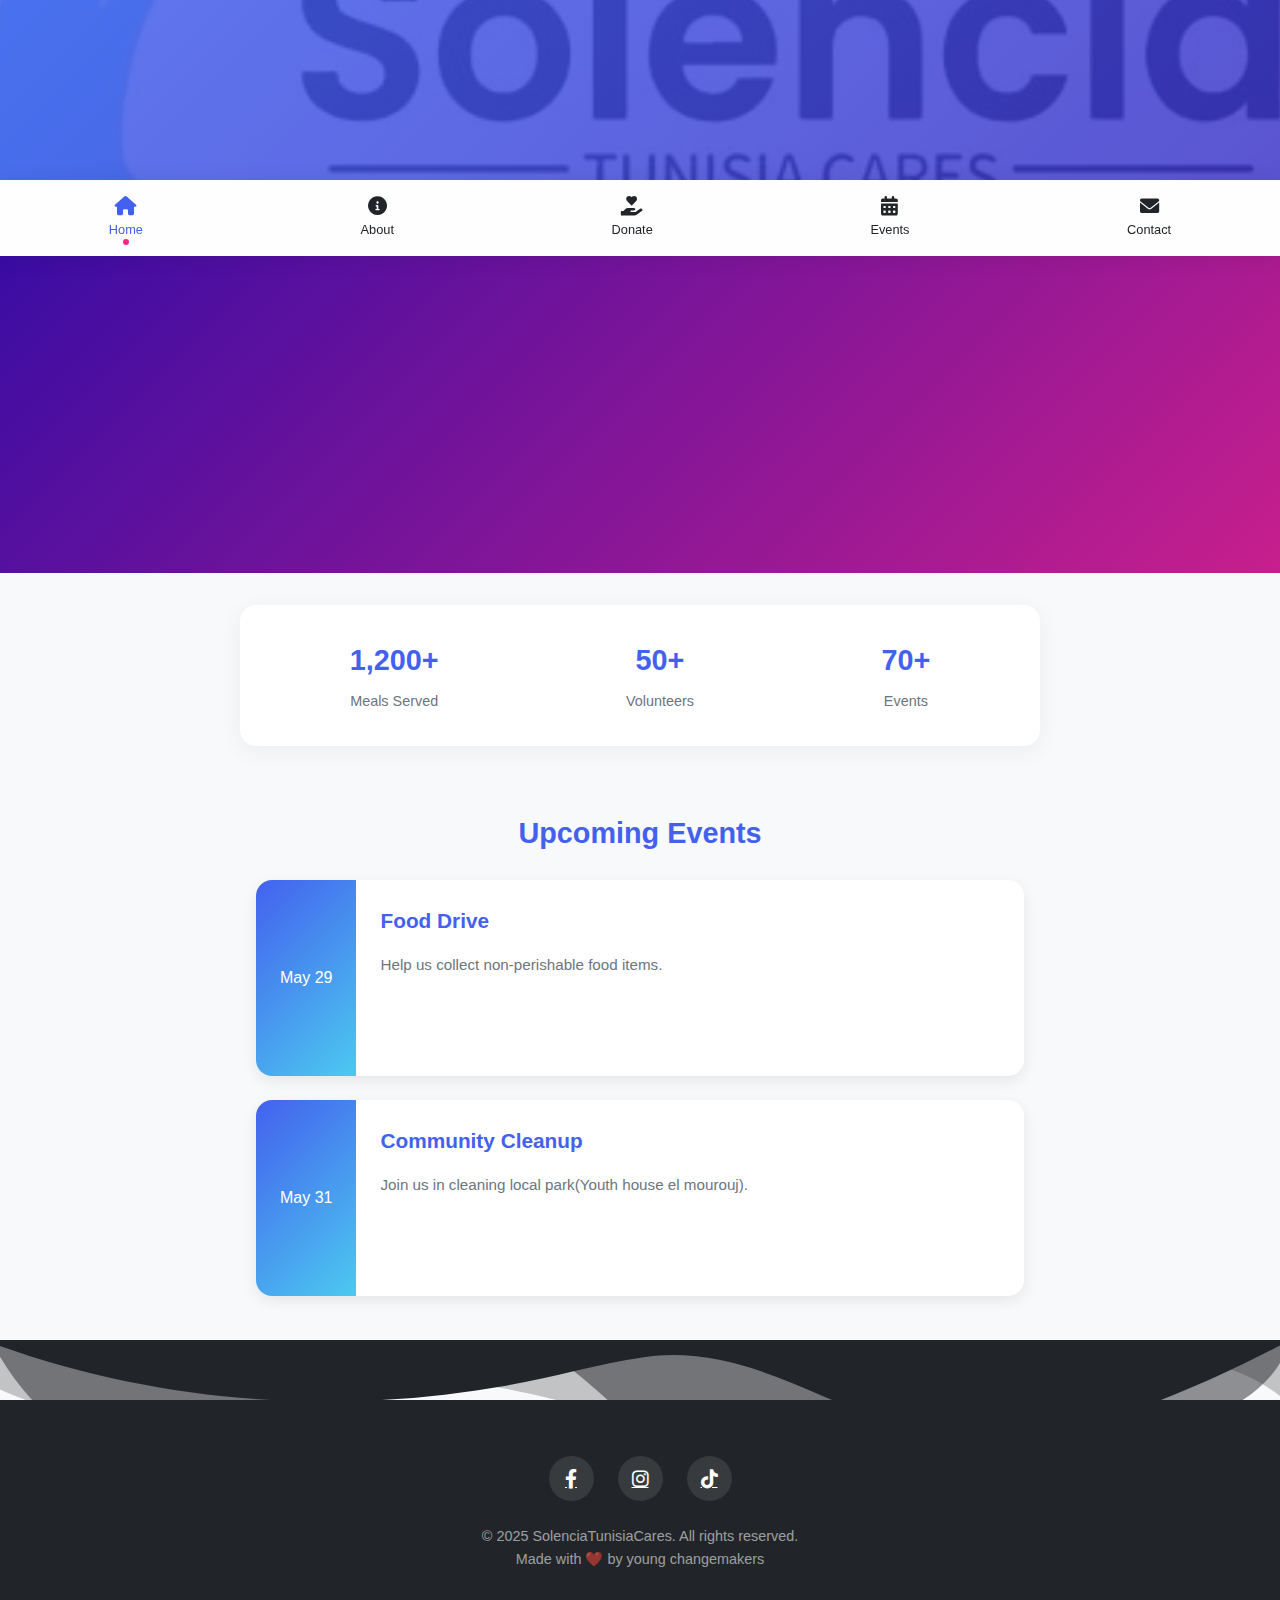
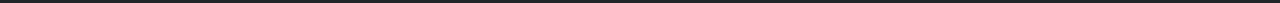
<file: index.html>
<!-- index.html -->
<!DOCTYPE html>
<html lang="en">
<head>
    <meta charset="UTF-8">
    <meta name="viewport" content="width=device-width, initial-scale=1.0">
    <title>Solencia | Home</title>
    <link rel="stylesheet" href="style.css">
    <link rel="stylesheet" href="https://cdnjs.cloudflare.com/ajax/libs/font-awesome/6.0.0/css/all.min.css">
</head>
<body>
    <header>
        <div class="logo">SolenciaTunisiaCares</div>
        <div class="tagline">Selling love out of your charity</div>
    </header>

    <nav>
        <a href="index.html" class="nav-item active">
            <i class="fas fa-home"></i>
            <span>Home</span>
        </a>
        <a href="about.html" class="nav-item">
            <i class="fas fa-info-circle"></i>
            <span>About</span>
        </a>
        <a href="donate.html" class="nav-item">
            <i class="fas fa-hand-holding-heart"></i>
            <span>Donate</span>
        </a>
        <a href="events.html" class="nav-item">
            <i class="fas fa-calendar-alt"></i>
            <span>Events</span>
        </a>
        <a href="contact.html" class="nav-item">
            <i class="fas fa-envelope"></i>
            <span>Contact</span>
        </a>
    </nav>

    <section class="hero">
        <h1>Together We Can Make a Difference</h1>
        <p>Join our youth-led movement to fight hunger and poverty.</p>
        <a href="donate.html" class="btn btn-primary">Donate Now</a>
    </section>

    <section class="impact-stats">
        <div class="stat">
            <span class="number">1,200+</span>
            <span class="label">Meals Served</span>
        </div>
        <div class="stat">
            <span class="number">50+</span>
            <span class="label">Volunteers</span>
        </div>
        <div class="stat">
            <span class="number">70+</span>
            <span class="label">Events</span>
        </div>
    </section>

    <section class="events-preview">
        <h2>Upcoming Events</h2>
        <div class="event-card">
            <div class="event-date">May 29</div>
            <div class="event-details">
                <h3>Food Drive</h3>
                <p>Help us collect non-perishable food items.</p>
                <a href="events.html" class="btn btn-secondary">Learn More</a>
            </div>
        </div>
        <div class="event-card">
            <div class="event-date">May 31</div>
            <div class="event-details">
                <h3>Community Cleanup</h3>
                <p>Join us in cleaning local park(Youth house el mourouj).</p>
                <a href="events.html" class="btn btn-secondary">Learn More</a>
            </div>
        </div>
    </section>

    <footer>
        <!-- Updated Footer Section -->
    <div class="social-links">
        <a href="#" class="social-link" aria-label="Facebook">
            <i class="fab fa-facebook-f"></i>
        </a>
        <a href="https://www.instagram.com/solencia_tunisia_cares/" class="social-link" aria-label="Instagram">
            <i class="fab fa-instagram"></i>
        </a>
        <a href="#" class="social-link" aria-label="TikTok">
            <i class="fab fa-tiktok"></i>
        </a>
    </div>
    <p class="copyright">© 2025 SolenciaTunisiaCares. All rights reserved.<br>Made with ❤️ by young changemakers</p>

    </footer>

    <script src="script.js"></script>
</body>

</html>
</file>
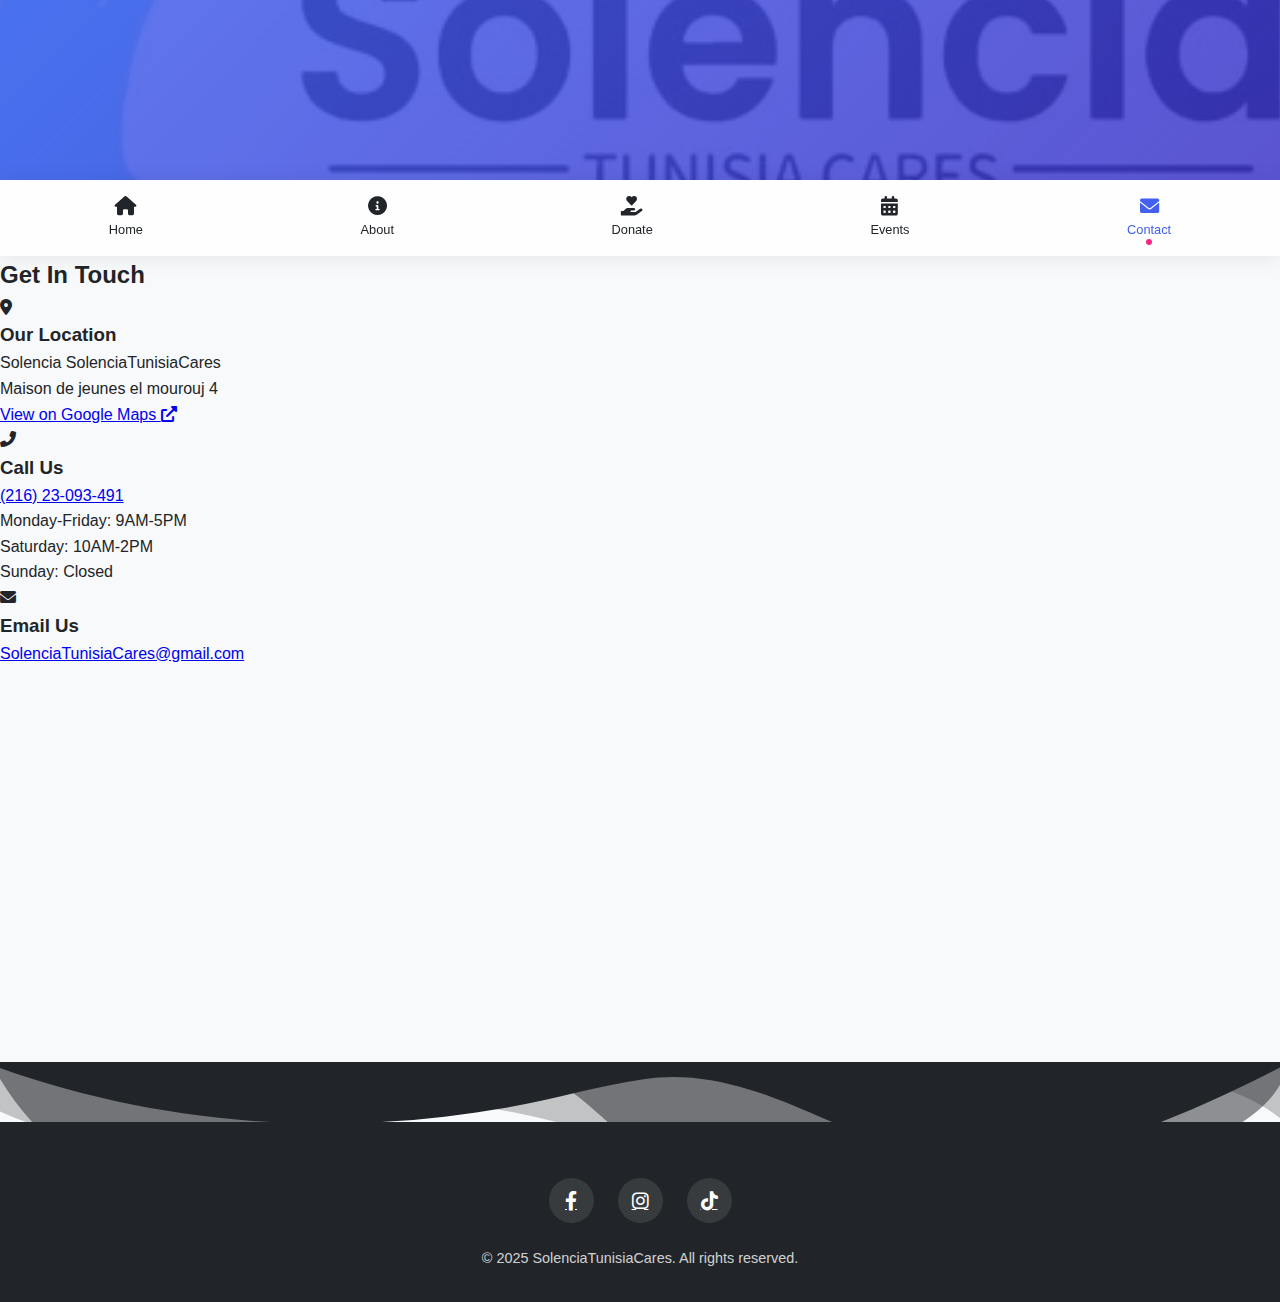
<file: contact.html>
<!-- contact.html -->
<!DOCTYPE html>
<html lang="en">
<head>
    <meta charset="UTF-8">
    <meta name="viewport" content="width=device-width, initial-scale=1.0">
    <title>Contact Us | Solencia</title>
    <link rel="stylesheet" href="style.css">
    <link rel="stylesheet" href="https://cdnjs.cloudflare.com/ajax/libs/font-awesome/6.0.0/css/all.min.css">
</head>
<body>
    <header>
        <div class="logo">SolenciaTunisiaCares</div>
        <div class="tagline">Selling love out of your charity</div>
    </header>

    <nav>
        <a href="index.html" class="nav-item">
            <i class="fas fa-home"></i>
            <span>Home</span>
        </a>
        <a href="about.html" class="nav-item">
            <i class="fas fa-info-circle"></i>
            <span>About</span>
        </a>
        <a href="donate.html" class="nav-item">
            <i class="fas fa-hand-holding-heart"></i>
            <span>Donate</span>
        </a>
        <a href="events.html" class="nav-item">
            <i class="fas fa-calendar-alt"></i>
            <span>Events</span>
        </a>
        <a href="contact.html" class="nav-item active">
            <i class="fas fa-envelope"></i>
            <span>Contact</span>
        </a>
    </nav>

    <!-- Updated Contact Section -->
<section class="contact-section">
    <h2>Get In Touch</h2>
    
    <div class="contact-methods">
        <!-- Location Card -->
        <div class="contact-card">
            <div class="contact-icon">
                <i class="fas fa-map-marker-alt"></i>
            </div>
            <h3>Our Location</h3>
            <div class="contact-info">
                <p>Solencia SolenciaTunisiaCares</p>
                <p>Maison de jeunes el mourouj 4</p>
                <a href="https://www.google.com/maps/place/Maison+de+jeunes+el+mourouj+4/@36.7173018,10.2180102,18z/data=!4m15!1m8!3m7!1s0x12fd3708dd495e21:0x1a0cd33528f796b9!2sEl+Mourouj+4,+El+Mourouj!3b1!8m2!3d36.7177981!4d10.2053488!16s%2Fg%2F1tjzmtn2!3m5!1s0x12fd37a7b7b1f085:0xffed7d1a513ec3bb!8m2!3d36.7166416!4d10.2174184!16s%2Fg%2F11c1szwrfj?entry=ttu&g_ep=EgoyMDI1MDUyMS4wIKXMDSoASAFQAw%3D%3D" 
                   target="_blank" 
                   class="map-link">
                    View on Google Maps <i class="fas fa-external-link-alt"></i>
                </a>
            </div>
        </div>
        
        <!-- Contact Card -->
        <div class="contact-card">
            <div class="contact-icon">
                <i class="fas fa-phone-alt"></i>
            </div>
            <h3>Call Us</h3>
            <div class="contact-info">
                <p><a href="tel:+216 23 093 491">(216) 23-093-491</a></p>
                <p>Monday-Friday: 9AM-5PM</p>
                <p>Saturday: 10AM-2PM</p>
                <p>Sunday: Closed</p>
            </div>
        </div>
        
        <!-- Email Card -->
        <div class="contact-card">
            <div class="contact-icon">
                <i class="fas fa-envelope"></i>
            </div>
            <h3>Email Us</h3>
            <div class="contact-info">
                <p><a href="Solenciatunisiacares@gmail.com">SolenciaTunisiaCares@gmail.com</a></p>
                
                
            </div>
        </div>
    </div>
    
    <!-- Embedded Map -->
    <div class="map-container">
        <iframe
            src="https://www.google.com/maps/embed?pb=!1m18!1m12!1m3!1d1599.1094894045928!2d10.218010178013694!3d36.717301787509996!2m3!1f0!2f0!3f0!3m2!1i1024!2i768!4f13.1!3m3!1m2!1s0x12fd37a7b7b1f085%3A0xffed7d1a513ec3bb!2sMaison%20de%20jeunes%20el%20mourouj%204!5e0!3m2!1sfr!2stn!4v1748258214295!5m2!1sfr!2stn"
            width="100%" 
            height="400" 
            style="border:0;" 
            allowfullscreen="" 
            loading="lazy"
            aria-label="Our location on Google Maps">
        </iframe>
    </div>
</section>

    <footer>
        <div class="social-links">
            <a href="#" class="social-link" aria-label="Facebook">
                <i class="fab fa-facebook-f"></i>
            </a>
            <a href="https://www.instagram.com/solencia_tunisia_cares/" class="social-link" aria-label="Instagram">
                <i class="fab fa-instagram"></i>
            </a>
            <a href="#" class="social-link" aria-label="TikTok">
                <i class="fab fa-tiktok"></i>
            </a>
        </div>
        <p>&copy; 2025 SolenciaTunisiaCares. All rights reserved.</p>
    </footer>

    <script src="script.js"></script>
</body>
</html>
</file>
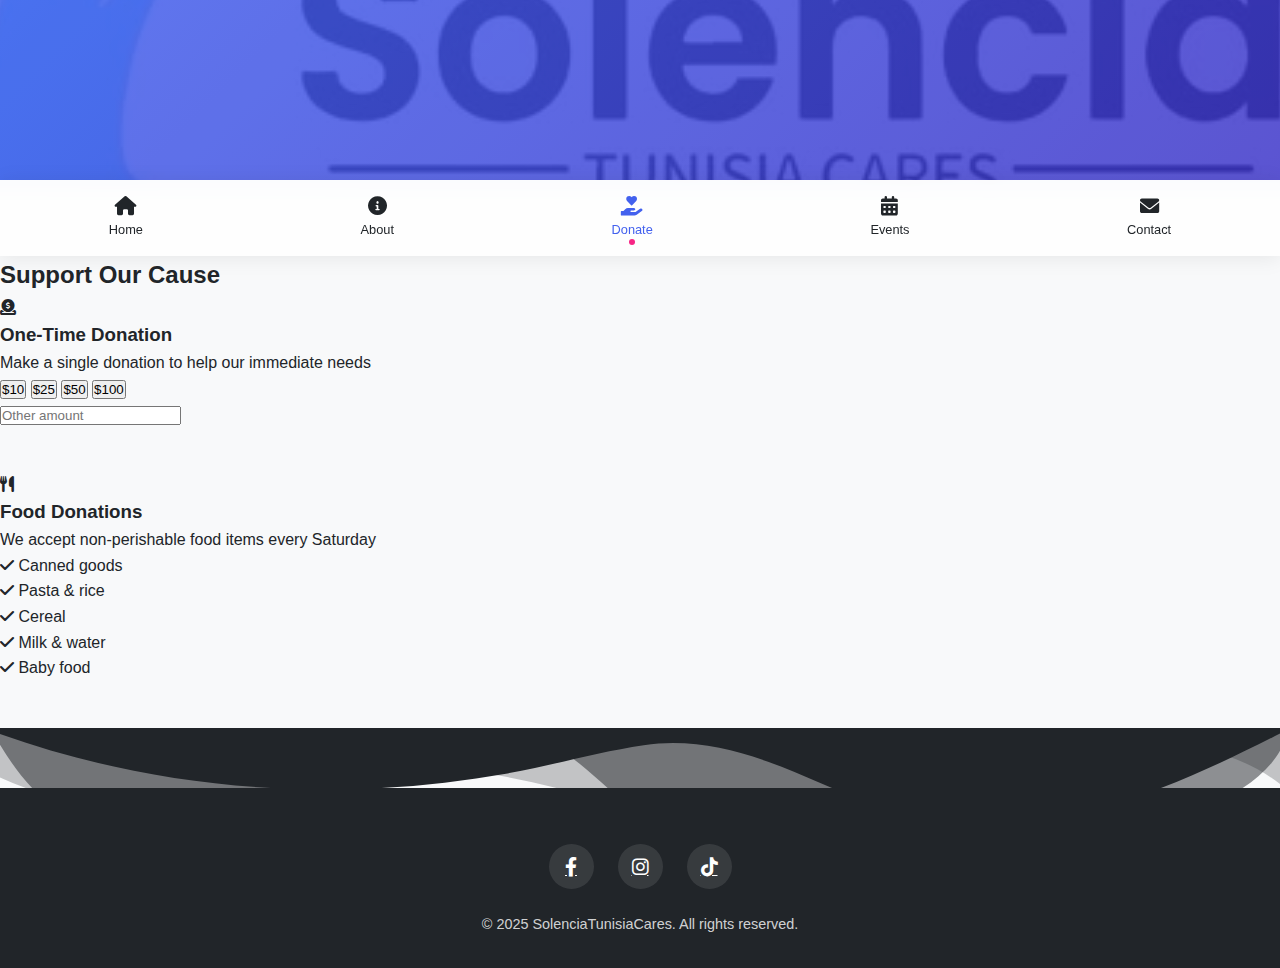
<file: donate.html>
<!-- donate.html -->
<!DOCTYPE html>
<html lang="en">
<head>
    <meta charset="UTF-8">
    <meta name="viewport" content="width=device-width, initial-scale=1.0">
    <title>Donate |Solencia</title>
    <link rel="stylesheet" href="style.css">
    <link rel="stylesheet" href="https://cdnjs.cloudflare.com/ajax/libs/font-awesome/6.0.0/css/all.min.css">
</head>
<body>
    <header>
        <div class="logo">SolenciaTunisiaCares</div>
        <div class="tagline">Selling love out of your charity</div>
    </header>

    <nav>
        <a href="index.html" class="nav-item">
            <i class="fas fa-home"></i>
            <span>Home</span>
        </a>
        <a href="about.html" class="nav-item">
            <i class="fas fa-info-circle"></i>
            <span>About</span>
        </a>
        <a href="donate.html" class="nav-item active">
            <i class="fas fa-hand-holding-heart"></i>
            <span>Donate</span>
        </a>
        <a href="events.html" class="nav-item">
            <i class="fas fa-calendar-alt"></i>
            <span>Events</span>
        </a>
        <a href="contact.html" class="nav-item">
            <i class="fas fa-envelope"></i>
            <span>Contact</span>
        </a>
    </nav>

    <section class="donate-section">
        <h2>Support Our Cause</h2>
        
        <div class="donation-options">
            <!-- Fixed Donation Card 1 -->
            <div class="donation-card">
                <div class="donation-icon">
                    <i class="fas fa-donate"></i>
                </div>
                <h3>One-Time Donation</h3>
                <p>Make a single donation to help our immediate needs</p>
                
                <div class="amount-options">
                    <button class="amount-btn" data-amount="10">$10</button>
                    <button class="amount-btn" data-amount="25">$25</button>
                    <button class="amount-btn" data-amount="50">$50</button>
                    <button class="amount-btn" data-amount="100">$100</button>
                </div>
                
                <div class="custom-amount">
                    <input type="number" placeholder="Other amount" class="custom-amount-input">
                </div>
                
                <button class="btn btn-primary donate-btn">Donate Now</button>
            </div>
            
          
            
            <!-- Fixed Donation Card 3 -->
            <div class="donation-card">
                <div class="donation-icon">
                    <i class="fas fa-utensils"></i>
                </div>
                <h3>Food Donations</h3>
                <p>We accept non-perishable food items every Saturday</p>
                
                <ul class="food-items">
                    <li><i class="fas fa-check"></i> Canned goods</li>
                    <li><i class="fas fa-check"></i> Pasta & rice</li>
                    <li><i class="fas fa-check"></i> Cereal</li>
                    <li><i class="fas fa-check"></i> Milk & water</li>
                    <li><i class="fas fa-check"></i> Baby food</li>
                    
                </ul>
                
                <a href="contact.html" class="btn btn-secondary">Schedule Drop-off</a>
            </div>
        </div>
    </section>

    <footer>
        <div class="social-links">
            <a href="#" class="social-link" aria-label="Facebook">
                <i class="fab fa-facebook-f"></i>
            </a>
            <a href="https://www.instagram.com/solencia_tunisia_cares/" class="social-link" aria-label="Instagram">
                <i class="fab fa-instagram"></i>
            </a>
            <a href="#" class="social-link" aria-label="TikTok">
                <i class="fab fa-tiktok"></i>
            </a>
        </div>
        <p>&copy; 2025 SolenciaTunisiaCares. All rights reserved.</p>
    </footer>

    <script src="script.js"></script>
</body>
</html>
</file>
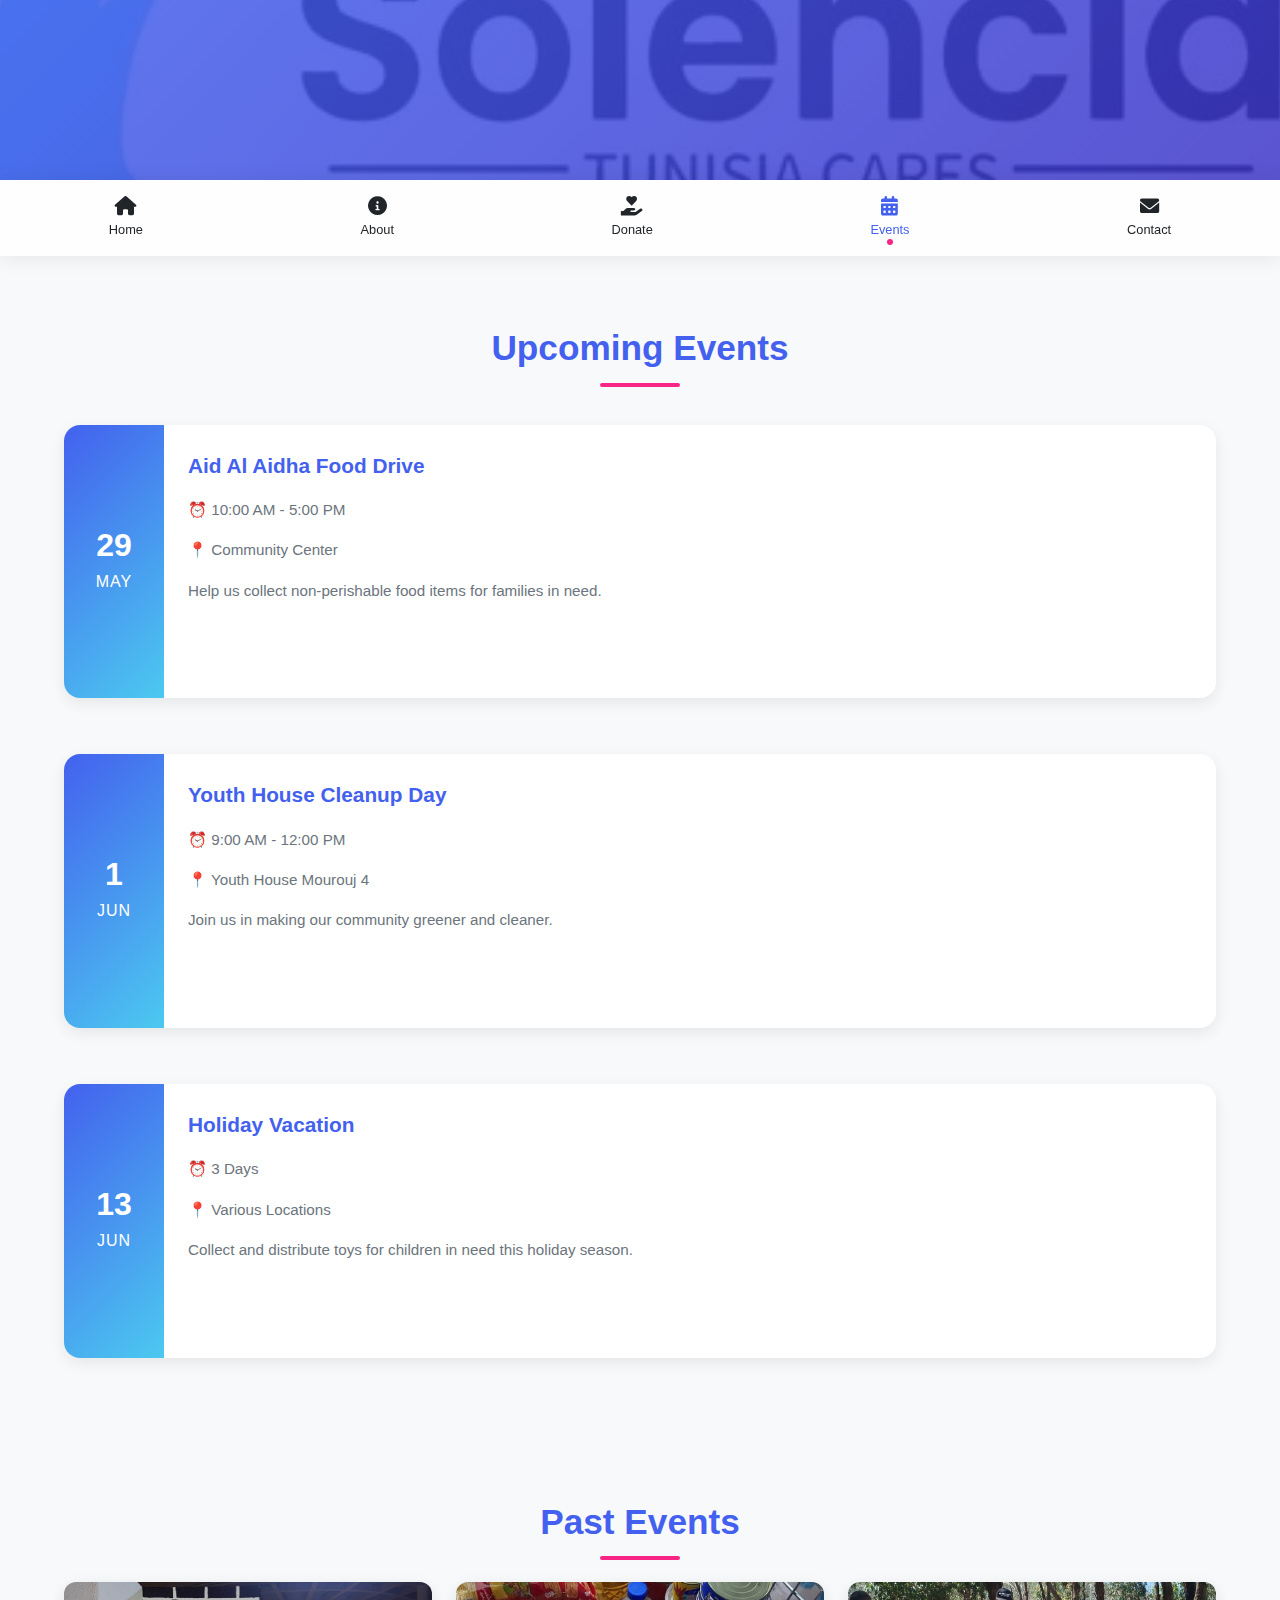
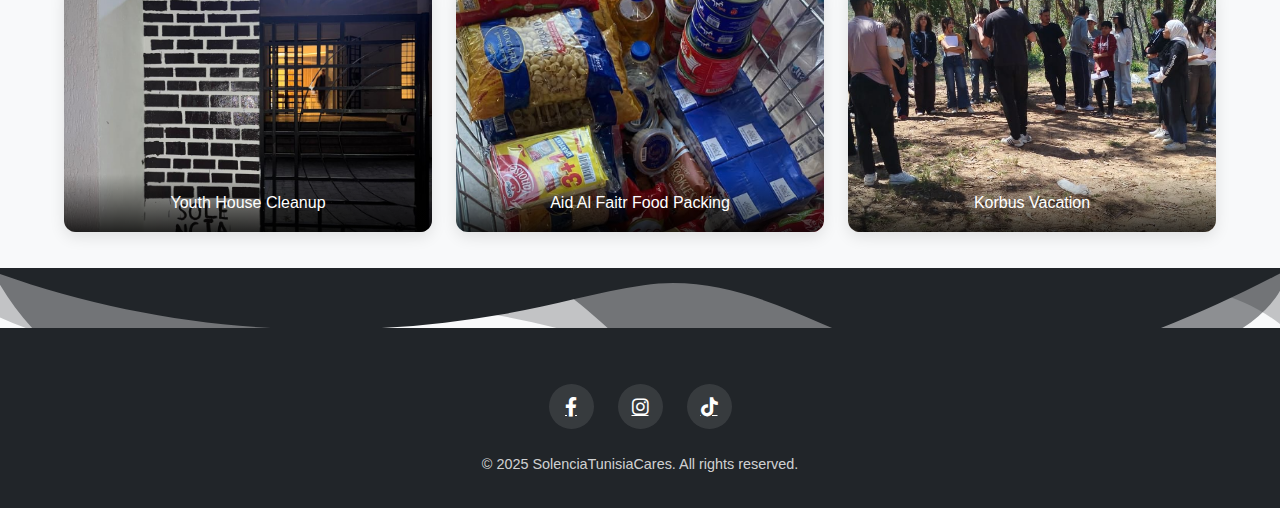
<file: events.html>
<!-- events.html -->
<!DOCTYPE html>
<html lang="en">
<head>
    <meta charset="UTF-8">
    <meta name="viewport" content="width=device-width, initial-scale=1.0">
    <title>Events | Solencia</title>
    <link rel="stylesheet" href="style.css">
    <link rel="stylesheet" href="https://cdnjs.cloudflare.com/ajax/libs/font-awesome/6.0.0/css/all.min.css">
</head>
<body>
    <header>
        <div class="logo">SolenciaTunisiaCares</div>
        <div class="tagline">Selling love out of your charity</div>
    </header>

    <nav>
        <a href="index.html" class="nav-item">
            <i class="fas fa-home"></i>
            <span>Home</span>
        </a>
        <a href="about.html" class="nav-item">
            <i class="fas fa-info-circle"></i>
            <span>About</span>
        </a>
        <a href="donate.html" class="nav-item">
            <i class="fas fa-hand-holding-heart"></i>
            <span>Donate</span>
        </a>
        <a href="events.html" class="nav-item active">
            <i class="fas fa-calendar-alt"></i>
            <span>Events</span>
        </a>
        <a href="contact.html" class="nav-item">
            <i class="fas fa-envelope"></i>
            <span>Contact</span>
        </a>
    </nav>

    <section class="events-section">
        <h2>Upcoming Events</h2>
        
        <div class="events-list">
            <div class="event-card">
                <div class="event-date">
                    <span class="day">29</span>
                    <span class="month">MAY</span>
                </div>
                <div class="event-details">
                    <h3>Aid Al Aidha Food Drive</h3>
                    <p class="event-time">⏰ 10:00 AM - 5:00 PM</p>
                    <p class="event-location">📍 Community Center</p>
                    <p>Help us collect non-perishable food items for families in need.</p>
                    <button class="btn btn-primary rsvp-btn">RSVP</button>
                </div>
            </div>
            
            <div class="event-card">
                <div class="event-date">
                    <span class="day">1</span>
                    <span class="month">JUN</span>
                </div>
                <div class="event-details">
                    <h3>Youth House Cleanup Day</h3>
                    <p class="event-time">⏰ 9:00 AM - 12:00 PM</p>
                    <p class="event-location">📍 Youth House Mourouj 4</p>
                    <p>Join us in making our community greener and cleaner.</p>
                    <button class="btn btn-primary rsvp-btn">RSVP</button>
                </div>
            </div>
            
            <div class="event-card">
                <div class="event-date">
                    <span class="day">13</span>
                    <span class="month">JUN</span>
                </div>
                <div class="event-details">
                    <h3>Holiday Vacation</h3>
                    <p class="event-time">⏰ 3 Days</p>
                    <p class="event-location">📍 Various Locations</p>
                    <p>Collect and distribute toys for children in need this holiday season.</p>
                    <button class="btn btn-primary rsvp-btn">RSVP</button>
                </div>
            </div>
        </div>
    </section>

    <section class="past-events">
        <h2>Past Events</h2>
        <div class="events-gallery">
            <div class="gallery-item">
                <img src="sol dar chabeb.jpeg" alt="School supplies drive">
                <p>Youth House Cleanup</p>
            </div>
            <div class="gallery-item">
                <img src="brave_screenshot_www.instagram.com.png" alt="Food packing">
                <p>Aid Al Faitr Food Packing</p>
            </div>
            <div class="gallery-item">
                <img src="WhatsApp Image 2025-05-04 at 13.08.56 (1).jpeg" alt="Fundraiser">
                <p>Korbus Vacation</p>
            </div>
        </div>
    </section>

    <footer>
        <div class="social-links">
            <a href="#" class="social-link" aria-label="Facebook">
                <i class="fab fa-facebook-f"></i>
            </a>
            <a href="https://www.instagram.com/solencia_tunisia_cares/" class="social-link" aria-label="Instagram">
                <i class="fab fa-instagram"></i>
            </a>
            <a href="#" class="social-link" aria-label="TikTok">
                <i class="fab fa-tiktok"></i>
            </a>
        </div>
        <p>&copy; 2025 SolenciaTunisiaCares. All rights reserved.</p>
    </footer>

    <script src="script.js"></script>
</body>
</html>
</file>
<file: style.css>
:root {
    --primary: #4361ee;
    --primary-light: #4cc9f0;
    --secondary: #3f37c9;
    --accent: #f72585;
    --light: #f8f9fa;
    --dark: #212529;
    --gray: #6c757d;
    --transition: all 0.4s cubic-bezier(0.16, 1, 0.3, 1);
}

* {
    margin: 0;
    padding: 0;
    box-sizing: border-box;
}

@font-face {
    font-family: 'Poppins';
    src: url('https://fonts.googleapis.com/css2?family=Poppins:wght@300;400;500;600;700&display=swap');
}

body {
    font-family: 'Poppins', -apple-system, BlinkMacSystemFont, sans-serif;
    background-color: var(--light);
    color: var(--dark);
    line-height: 1.6;
    overflow-x: hidden;
    scroll-behavior: smooth;
}

/* Header with Parallax Effect */
header {
    background: linear-gradient(135deg, var(--primary), var(--secondary));
    color: white;
    padding: 1.5rem;
    text-align: center;
    position: relative;
    overflow: hidden;
    height: 180px;
    display: flex;
    flex-direction: column;
    justify-content: center;
    transform-style: preserve-3d;
}

header::before {
    content: '';
    position: absolute;
    top: 0;
    left: 0;
    width: 100%;
    height: 100%;
    background: url('solenciaaaaaa.jpg') no-repeat center/cover;
    opacity: 0.15;
    transform: translateZ(-1px) scale(1.2);
    z-index: -1;
}

.logo {
    font-size: 2rem;
    font-weight: 700;
    margin-bottom: 0.5rem;
    text-shadow: 0 2px 4px rgba(0,0,0,0.2);
    transform: translateY(20px);
    opacity: 0;
    animation: fadeInUp 0.8s 0.2s forwards;
}

.tagline {
    font-size: 1rem;
    opacity: 0.9;
    transform: translateY(20px);
    opacity: 0;
    animation: fadeInUp 0.8s 0.4s forwards;
}

/* Navigation with Micro-interactions */
nav {
    display: flex;
    justify-content: space-around;
    background: white;
    padding: 1rem 0;
    box-shadow: 0 2px 20px rgba(0,0,0,0.08);
    position: sticky;
    top: 0;
    z-index: 1000;
    backdrop-filter: blur(10px);
    background-color: rgba(255,255,255,0.8);
}

.nav-item {
    display: flex;
    flex-direction: column;
    align-items: center;
    text-decoration: none;
    color: var(--dark);
    font-size: 0.8rem;
    position: relative;
    transition: var(--transition);
}

.nav-item::after {
    content: '';
    position: absolute;
    bottom: -5px;
    left: 50%;
    transform: translateX(-50%) scaleX(0);
    width: 6px;
    height: 6px;
    background: var(--accent);
    border-radius: 50%;
    transition: var(--transition);
    opacity: 0;
}

.nav-item.active, .nav-item:hover {
    color: var(--primary);
}

.nav-item.active::after, .nav-item:hover::after {
    transform: translateX(-50%) scaleX(1);
    opacity: 1;
}

.nav-item i {
    font-size: 1.2rem;
    margin-bottom: 0.3rem;
    transition: var(--transition);
}

/* Smooth Animations */
@keyframes fadeInUp {
    from {
        opacity: 0;
        transform: translateY(20px);
    }
    to {
        opacity: 1;
        transform: translateY(0);
    }
}

@keyframes float {
    0%, 100% {
        transform: translateY(0);
    }
    50% {
        transform: translateY(-10px);
    }
}

/* Hero Section with Gradient Animation */
.hero {
    text-align: center;
    padding: 4rem 1rem;
    color: white;
    position: relative;
    overflow: hidden;
    background: linear-gradient(-45deg, #3f37c9, #4cc9f0, #f72585, #3a0ca3);
    background-size: 400% 400%;
    animation: gradientBG 15s ease infinite;
}

@keyframes gradientBG {
    0% {
        background-position: 0% 50%;
    }
    50% {
        background-position: 100% 50%;
    }
    100% {
        background-position: 0% 50%;
    }
}

.hero h1 {
    font-size: 2.2rem;
    margin-bottom: 1rem;
    transform: translateY(20px);
    opacity: 0;
    animation: fadeInUp 0.8s 0.6s forwards;
}

.hero p {
    margin-bottom: 2rem;
    max-width: 600px;
    margin-left: auto;
    margin-right: auto;
    transform: translateY(20px);
    opacity: 0;
    animation: fadeInUp 0.8s 0.8s forwards;
}

/* Button Styles with Hover Effects */
.btn {
    display: inline-block;
    padding: 0.8rem 2rem;
    border-radius: 50px;
    font-weight: 600;
    text-decoration: none;
    transition: var(--transition);
    position: relative;
    overflow: hidden;
    z-index: 1;
    transform: translateY(20px);
    opacity: 0;
    animation: fadeInUp 0.8s 1s forwards;
}

.btn::before {
    content: '';
    position: absolute;
    top: 0;
    left: 0;
    width: 100%;
    height: 100%;
    background: rgba(255,255,255,0.1);
    z-index: -1;
    transform: scaleX(0);
    transform-origin: right;
    transition: transform 0.6s cubic-bezier(0.5, 1.6, 0.4, 0.7);
}

.btn:hover::before {
    transform: scaleX(1);
    transform-origin: left;
}

.btn-primary {
    background: var(--accent);
    color: white;
    box-shadow: 0 4px 15px rgba(247, 37, 133, 0.4);
}

.btn-primary:hover {
    transform: translateY(-3px);
    box-shadow: 0 8px 25px rgba(247, 37, 133, 0.5);
}

.btn-secondary {
    background: var(--primary);
    color: white;
    box-shadow: 0 4px 15px rgba(67, 97, 238, 0.4);
}

.btn-secondary:hover {
    transform: translateY(-3px);
    box-shadow: 0 8px 25px rgba(67, 97, 238, 0.5);
}

/* Impact Stats with Counter Animation */
.impact-stats {
    display: flex;
    justify-content: space-around;
    padding: 2rem 1rem;
    background: white;
    margin: 2rem auto;
    border-radius: 16px;
    box-shadow: 0 5px 25px rgba(0,0,0,0.05);
    max-width: 800px;
}

.stat {
    text-align: center;
    padding: 0 1rem;
}

.number {
    font-size: 1.8rem;
    font-weight: 700;
    color: var(--primary);
    display: block;
    margin-bottom: 0.3rem;
}

.label {
    font-size: 0.9rem;
    color: var(--gray);
    font-weight: 500;
}

/* Event Cards with 3D Tilt Effect */
.events-preview {
    padding: 2rem 1rem;
    max-width: 800px;
    margin: 0 auto;
}

.events-preview h2 {
    margin-bottom: 1.5rem;
    color: var(--primary);
    font-size: 1.8rem;
    text-align: center;
}

.event-card {
    display: flex;
    background: white;
    border-radius: 16px;
    margin-bottom: 1.5rem;
    box-shadow: 0 5px 15px rgba(0,0,0,0.08);
    transition: var(--transition);
    overflow: hidden;
    transform-style: preserve-3d;
}

.event-card:hover {
    transform: translateY(-5px) rotateX(1deg) rotateY(1deg);
    box-shadow: 0 15px 30px rgba(0,0,0,0.12);
}

.event-date {
    background: linear-gradient(135deg, var(--primary), var(--primary-light));
    color: white;
    padding: 1.5rem;
    text-align: center;
    display: flex;
    flex-direction: column;
    justify-content: center;
    min-width: 90px;
}

.event-day {
    font-size: 1.8rem;
    font-weight: 700;
    line-height: 1;
}

.event-month {
    font-size: 0.9rem;
    text-transform: uppercase;
    letter-spacing: 1px;
}

.event-details {
    padding: 1.5rem;
    flex: 1;
}

.event-details h3 {
    margin-bottom: 0.5rem;
    color: var(--primary);
    font-size: 1.2rem;
}

.event-details p {
    margin-bottom: 1rem;
    font-size: 0.95rem;
    color: var(--gray);
}

/* Footer with Wave SVG */
footer {
    position: relative;
    background: var(--dark);
    color: white;
    text-align: center;
    padding: 3rem 1rem 0rem;
    margin-top: 4rem;
    
}

footer::before {
    content: '';
    position: absolute;
    top: -60px;
    left: 0;
    width: 100%;
    height: 60px;
    background: url("data:image/svg+xml,%3Csvg viewBox='0 0 1200 120' xmlns='http://www.w3.org/2000/svg'%3E%3Cpath d='M0,0V46.29c47.79,22.2,103.59,32.17,158,28,70.36-5.37,136.33-33.31,206.8-37.5C438.64,32.43,512.34,53.67,583,72.05c69.27,18,138.3,24.88,209.4,13.08,36.15-6,69.85-17.84,104.45-29.34C989.49,25,1113-14.29,1200,52.47V0Z' fill='%23212529' opacity='.25'/%3E%3Cpath d='M0,0V15.81C13,36.92,27.64,56.86,47.69,72.05,99.41,111.27,165,111,224.58,91.58c31.15-10.15,60.09-26.07,89.67-39.8,40.92-19,84.73-46,130.83-49.67,36.26-2.85,70.9,9.42,98.6,31.56,31.77,25.39,62.32,62,103.63,73,40.44,10.79,81.35-6.69,119.13-24.28s75.16-39,116.92-43.05c59.73-5.85,113.28,22.88,168.9,38.84,30.2,8.66,59,6.17,87.09-7.5,22.43-10.89,48-26.93,60.65-49.24V0Z' fill='%23212529' opacity='.5'/%3E%3Cpath d='M0,0V5.63C149.93,59,314.09,71.32,475.83,42.57c43-7.64,84.23-20.12,127.61-26.46,59-8.63,112.48,12.24,165.56,35.4C827.93,77.22,886,95.24,951.2,90c86.53-7,172.46-45.71,248.8-84.81V0Z' fill='%23212529'/%3E%3C/svg%3E");
    background-size: cover;
    background-repeat: no-repeat;
}


.social-links {
    display: flex;
    justify-content: center;
    gap: 1.5rem;
    margin: 1.5rem 0;
}

.social-link {
    width: 45px;
    height: 45px;
    border-radius: 50%;
    background: rgba(255,255,255,0.1);
    display: flex;
    align-items: center;
    justify-content: center;
    transition: var(--transition);
    color: white;
    font-size: 1.2rem;
}

.social-link:hover {
    background: var(--primary);
    transform: translateY(-3px) scale(1.1);
}

.copyright {
    opacity: 0.7;
    font-size: 0.9rem;
    margin-top: 1.5rem;
}

/* Floating Action Button */


/* Loading Animation */
.loader {
    position: fixed;
    top: 0;
    left: 0;
    width: 100%;
    height: 100%;
    background: white;
    display: flex;
    justify-content: center;
    align-items: center;
    z-index: 9999;
    transition: opacity 0.5s, visibility 0.5s;
}

.loader.hidden {
    opacity: 0;
    visibility: hidden;
}

.loader-circle {
    width: 50px;
    height: 50px;
    border: 5px solid #f3f3f3;
    border-top: 5px solid var(--primary);
    border-radius: 50%;
    animation: spin 1s linear infinite;
}

@keyframes spin {
    0% { transform: rotate(0deg); }
    100% { transform: rotate(360deg); }
}

/* Responsive Adjustments */
@media (max-width: 768px) {
    .hero h1 {
        font-size: 1.8rem;
    }
    
    .impact-stats {
        flex-direction: column;
        gap: 1.5rem;
    }
    
    .event-card {
        flex-direction: column;
    }
    
    .event-date {
        flex-direction: row;
        justify-content: space-around;
        padding: 1rem;
        min-width: 100%;
    }
    
    .event-day, .event-month {
        display: inline-block;
    }
    /* Contact Form Styles */
.contact-form-container {
    padding: 2rem;
    background: white;
    border-radius: 16px;
    box-shadow: 0 5px 25px rgba(0,0,0,0.05);
    margin: 2rem auto;
    max-width: 600px;
}

.contact-form-container h3 {
    color: var(--primary);
    margin-bottom: 1.5rem;
    text-align: center;
    font-size: 1.5rem;
}

.form-group {
    margin-bottom: 1.5rem;
}

.form-group label {
    display: block;
    margin-bottom: 0.5rem;
    font-weight: 500;
    color: var(--dark);
}

.form-group input,
.form-group textarea {
    width: 100%;
    padding: 0.8rem 1rem;
    border: 1px solid #e0e0e0;
    border-radius: 8px;
    font-size: 1rem;
    transition: var(--transition);
}

.form-group input:focus,
.form-group textarea:focus {
    outline: none;
    border-color: var(--primary);
    box-shadow: 0 0 0 3px rgba(67, 97, 238, 0.1);
}

/* Special styling for message textarea */
.message-group textarea {
    min-height: 150px;
    resize: vertical;
    line-height: 1.6;
    padding: 1rem;
}

/* Submit button styling */
.btn-primary {
    width: 100%;
    padding: 1rem;
    font-size: 1rem;
    margin-top: 0.5rem;
}
/* Social Links Styling */
.social-links {
    display: flex;
    justify-content: center;
    gap: 1.5rem;
    margin: 1.5rem 0;
}

.social-link {
    width: 45px;
    height: 45px;
    border-radius: 50%;
    background: rgba(255,255,255,0.1);
    display: flex;
    align-items: center;
    justify-content: center;
    transition: var(--transition);
    color: white;
    font-size: 1.2rem;
}

.social-link:hover {
    background: var(--primary);
    transform: translateY(-3px) scale(1.1);
}
/* ===== Fixed Donation Section ===== */
.donation-options {
    display: grid;
    grid-template-columns: repeat(auto-fit, minmax(300px, 1fr));
    gap: 2rem;
    padding: 1.5rem;
    max-width: 1200px;
    margin: 0 auto;
}

.donation-card {
    background: white;
    border-radius: 16px;
    padding: 2rem;
    box-shadow: 0 5px 15px rgba(0,0,0,0.08);
    transition: transform 0.3s ease, box-shadow 0.3s ease;
    display: flex;
    flex-direction: column;
}

.donation-card.highlight {
    border: 2px solid var(--accent);
    transform: translateY(-10px);
}

.donation-card:hover {
    transform: translateY(-5px);
    box-shadow: 0 10px 25px rgba(0,0,0,0.12);
}

.donation-icon {
    font-size: 2rem;
    color: var(--primary);
    margin-bottom: 1rem;
    text-align: center;
}

.donation-card h3 {
    color: var(--primary);
    margin-bottom: 0.5rem;
    text-align: center;
}

.donation-card p {
    color: var(--gray);
    margin-bottom: 1.5rem;
    text-align: center;
}

.amount-options {
    display: flex;
    flex-wrap: wrap;
    gap: 0.5rem;
    justify-content: center;
    margin: 1rem 0;
}

.amount-btn {
    padding: 0.7rem 1.2rem;
    background: #f0f7ff;
    border: 1px solid var(--primary);
    border-radius: 8px;
    color: var(--primary);
    font-weight: 600;
    cursor: pointer;
    transition: all 0.3s ease;
}

.amount-btn:hover, .amount-btn.active {
    background: var(--primary);
    color: white;
}

.custom-amount {
    margin: 1rem 0;
}

.custom-amount-input {
    width: 100%;
    padding: 0.8rem 1rem;
    border: 1px solid #ddd;
    border-radius: 8px;
    font-size: 1rem;
}

.food-items {
    margin: 1.5rem 0;
    list-style: none;
}

.food-items li {
    padding: 0.5rem 0;
    display: flex;
    align-items: center;
    gap: 0.5rem;
}

.food-items i {
    color: var(--accent);
}

.btn-accent {
    background: var(--accent);
    color: white;
    margin-top: auto;
}
/* ===== CSS Variables ===== */
/* ===== About Section Improvements ===== */
.about-section {
    max-width: 1200px;
    margin: 3rem auto;
    padding: 2rem 1.5rem;
    position: relative;
}

.about-header {
    text-align: center;
    margin-bottom: 3rem;
    position: relative;
    z-index: 1;
}

.about-header h2 {
    color: var(--primary);
    font-size: 2.5rem;
    margin-bottom: 0.8rem;
    background: linear-gradient(to right, var(--primary), var(--accent));
    -webkit-background-clip: text;
    background-clip: text;
    color: transparent;
    display: inline-block;
}

.subtitle {
    color: var(--gray);
    font-size: 1.2rem;
    max-width: 700px;
    margin: 0 auto;
    line-height: 1.6;
}

.about-content {
    display: grid;
    grid-template-columns: 1fr;
    gap: 3rem;
    margin-bottom: 3rem;
}

@media (min-width: 992px) {
    .about-content {
        grid-template-columns: 1fr 1fr;
        align-items: center;
    }
}

.about-text {
    position: relative;
    z-index: 1;
}

.about-text h3 {
    color: var(--primary);
    margin: 2rem 0 1rem;
    display: flex;
    align-items: center;
    gap: 0.8rem;
    font-size: 1.5rem;
}

.about-text h3 i {
    color: var(--accent);
    font-size: 1.4rem;
}

.about-text p {
    color: var(--dark);
    margin-bottom: 1.5rem;
    line-height: 1.8;
    font-size: 1.05rem;
}

.about-text ul {
    padding-left: 1.8rem;
    color: var(--dark);
    margin-bottom: 1.5rem;
}

.about-text li {
    margin-bottom: 0.8rem;
    position: relative;
    line-height: 1.7;
}

.about-text li::before {
    content: '';
    position: absolute;
    left: -1.2rem;
    top: 0.7rem;
    width: 8px;
    height: 8px;
    background: var(--accent);
    border-radius: 50%;
}

.about-image {
    position: relative;
    border-radius: var(--radius-lg);
    overflow: hidden;
    box-shadow: var(--shadow-md);
    height: 100%;
    min-height: 400px;
    transform: perspective(1000px);
}

.about-image img {
    width: 100%;
    height: 100%;
    object-fit: cover;
    transition: transform 1s cubic-bezier(0.16, 1, 0.3, 1);
}

.about-image:hover img {
    transform: scale(1.05) rotate(0.5deg);
}

.image-caption {
    position: absolute;
    bottom: 0;
    left: 0;
    right: 0;
    background: linear-gradient(transparent, rgba(0,0,0,0.8));
    color: var(--white);
    padding: 1.5rem 1rem 1rem;
    text-align: center;
    font-size: 0.95rem;
}

/* Team Section Enhancements */
.team-section {
    margin-top: 6rem;
    position: relative;
}

.team-section h2 {
    text-align: center;
    color: var(--primary);
    font-size: 2.2rem;
    margin-bottom: 3rem;
    position: relative;
    display: inline-block;
    left: 50%;
    transform: translateX(-50%);
}

.team-section h2::after {
    content: '';
    position: absolute;
    bottom: -10px;
    left: 50%;
    transform: translateX(-50%);
    width: 80px;
    height: 4px;
    background: var(--accent);
    border-radius: 2px;
}

.team-grid {
    display: grid;
    grid-template-columns: repeat(auto-fit, minmax(280px, 1fr));
    gap: 2.5rem;
    margin-top: 2rem;
}

.team-member {
    background: var(--white);
    border-radius: var(--radius-lg);
    padding: 2.5rem 2rem;
    text-align: center;
    box-shadow: var(--shadow-sm);
    transition: var(--transition);
    position: relative;
    overflow: hidden;
}

.team-member::before {
    content: '';
    position: absolute;
    top: 0;
    left: 0;
    width: 100%;
    height: 5px;
    background: linear-gradient(to right, var(--primary), var(--accent));
}

.team-member:hover {
    transform: translateY(-10px);
    box-shadow: 0 15px 30px rgba(0,0,0,0.12);
}

.member-photo {
    width: 160px;
    height: 160px;
    border-radius: var(--radius-circle);
    overflow: hidden;
    margin: 0 auto 1.5rem;
    border: 5px solid var(--primary-light);
    box-shadow: var(--shadow-sm);
    position: relative;
}

.member-photo::after {
    content: '';
    position: absolute;
    top: 0;
    left: 0;
    width: 100%;
    height: 100%;
    background: linear-gradient(135deg, rgba(67,97,238,0.2), rgba(247,37,133,0.1));
    opacity: 0;
    transition: var(--transition);
}

.team-member:hover .member-photo::after {
    opacity: 1;
}

.member-photo img {
    width: 100%;
    height: 100%;
    object-fit: cover;
    transition: var(--transition);
}

.team-member:hover .member-photo img {
    transform: scale(1.05);
}

.team-member h3 {
    color: var(--primary);
    margin-bottom: 0.5rem;
    font-size: 1.4rem;
    transition: var(--transition);
}

.team-member:hover h3 {
    color: var(--accent);
}

.position {
    color: var(--accent);
    font-weight: 600;
    margin: 0.5rem 0;
    font-size: 1rem;
    letter-spacing: 0.5px;
}

.bio {
    color: var(--gray);
    font-size: 0.95rem;
    margin-top: 1rem;
    line-height: 1.7;
}

/* Responsive Adjustments */
@media (max-width: 768px) {
    .about-header h2 {
        font-size: 2rem;
    }
    
    .subtitle {
        font-size: 1rem;
    }
    
    .about-text h3 {
        font-size: 1.3rem;
    }
    
    .team-grid {
        grid-template-columns: 1fr;
        gap: 2rem;
    }
}
/* ===== About Footer Matching Contact Section ===== */
footer {
    background: var(--dark);
    color: white;
    text-align: center;
    padding: 2rem 1rem;
    margin-top: 3rem;
    right: 0px;
    position: absolute;
    width: 370px;
  }




/* Contact Section Styling */
.contact-section {
    max-width: 1200px;
    margin: 0 auto;
    padding: 2rem 1.5rem;
}

.contact-section h2 {
    text-align: center;
    color: var(--primary);
    font-size: 2.2rem;
    margin-bottom: 2rem;
}

.contact-methods {
    display: grid;
    grid-template-columns: repeat(auto-fit, minmax(300px, 1fr));
    gap: 2rem;
    margin-bottom: 3rem;
}

.contact-card {
    background: white;
    border-radius: 16px;
    padding: 2rem;
    box-shadow: 0 5px 15px rgba(0,0,0,0.08);
    transition: transform 0.3s ease;
    text-align: center;
}

.contact-card:hover {
    transform: translateY(-5px);
}

.contact-icon {
    width: 60px;
    height: 60px;
    background: #f0f7ff;
    border-radius: 50%;
    display: flex;
    align-items: center;
    justify-content: center;
    margin: 0 auto 1.5rem;
    font-size: 1.5rem;
    color: var(--primary);
}

.contact-card h3 {
    color: var(--primary);
    margin-bottom: 1.5rem;
}

.contact-info {
    line-height: 1.8;
}

.contact-info p {
    margin-bottom: 0.5rem;
}

.contact-info a {
    color: var(--dark);
    text-decoration: none;
    transition: color 0.3s ease;
}

.contact-info a:hover {
    color: var(--accent);
    text-decoration: underline;
}

.map-link {
    display: inline-block;
    margin-top: 1rem;
    color: var(--primary);
    font-weight: 600;
    text-decoration: none;
}

.map-link i {
    margin-left: 0.3rem;
    font-size: 0.8rem;
}

.map-container {
    border-radius: 16px;
    overflow: hidden;
    box-shadow: 0 5px 15px rgba(0,0,0,0.1);
    margin-top: 2rem;
}

/* Responsive Adjustments */
@media (max-width: 768px) {
    .contact-methods {
        grid-template-columns: 1fr;
    }
    
    .contact-card {
        padding: 1.5rem;
    }
}
}
/* ===== Events Page Styles ===== */
.events-section, 
.past-events {
    max-width: 1200px;
    margin: 2rem auto;
    padding: 2rem 1.5rem;
}

.events-section h2,
.past-events h2 {
    text-align: center;
    color: var(--primary);
    font-size: 2.2rem;
    margin-bottom: 2rem;
    position: relative;
}

.events-section h2::after,
.past-events h2::after {
    content: '';
    position: absolute;
    bottom: -10px;
    left: 50%;
    transform: translateX(-50%);
    width: 80px;
    height: 4px;
    background: var(--accent);
    border-radius: 2px;
}

/* Upcoming Events Cards */
.events-list {
    display: grid;
    gap: 2rem;
    margin-top: 3rem;
}

.event-card {
    display: flex;
    background: white;
    border-radius: 16px;
    box-shadow: 0 5px 15px rgba(0,0,0,0.08);
    transition: var(--transition);
    overflow: hidden;
}

.event-card:hover {
    transform: translateY(-5px);
    box-shadow: 0 15px 30px rgba(0,0,0,0.12);
}

.event-date {
    background: linear-gradient(135deg, var(--primary), var(--primary-light));
    color: white;
    padding: 1.5rem;
    text-align: center;
    display: flex;
    flex-direction: column;
    justify-content: center;
    min-width: 100px;
}

.day {
    font-size: 2rem;
    font-weight: 700;
    line-height: 1;
}

.month {
    font-size: 1rem;
    text-transform: uppercase;
    letter-spacing: 1px;
    margin-top: 0.5rem;
}

.event-details {
    padding: 1.5rem;
    flex: 1;
}

.event-details h3 {
    color: var(--primary);
    margin-bottom: 0.8rem;
    font-size: 1.3rem;
}

.event-time, 
.event-location {
    display: flex;
    align-items: center;
    gap: 0.5rem;
    color: var(--gray);
    margin-bottom: 0.5rem;
    font-size: 0.95rem;
}

.event-details p {
    color: var(--gray);
    margin: 1rem 0;
    line-height: 1.6;
}

.rsvp-btn {
    padding: 0.7rem 1.5rem;
    font-size: 0.95rem;
    margin-top: 1rem;
    border: none;
    cursor: pointer;
}

/* Past Events Gallery */
.past-events {
    background: var(--light);
    padding: 3rem 1.5rem;
}

.events-gallery {
    display: grid;
    grid-template-columns: repeat(auto-fit, minmax(280px, 1fr));
    gap: 1.5rem;
    margin-top: 2rem;
}

.gallery-item {
    position: relative;
    border-radius: 12px;
    overflow: hidden;
    box-shadow: 0 5px 15px rgba(0,0,0,0.1);
    transition: var(--transition);
    height: 250px;
}

.gallery-item:hover {
    transform: translateY(-5px);
    box-shadow: 0 10px 25px rgba(0,0,0,0.15);
}

.gallery-item img {
    width: 100%;
    height: 100%;
    object-fit: cover;
    transition: transform 0.5s ease;
}

.gallery-item:hover img {
    transform: scale(1.05);
}

.gallery-item p {
    position: absolute;
    bottom: 0;
    left: 0;
    right: 0;
    background: linear-gradient(transparent, rgba(0,0,0,0.8));
    color: white;
    padding: 1rem;
    margin: 0;
    text-align: center;
    font-weight: 500;
}

/* Footer Styles */
footer {
    background: var(--dark);
    color: white;
    text-align: center;
    padding: 2rem 1rem;
    margin-top: 3rem;
}

.social-links {
    display: flex;
    justify-content: center;
    gap: 1.5rem;
    margin-bottom: 1.5rem;
}

.social-links a {
    color: white;
    font-size: 1.2rem;
    transition: var(--transition);
}

.social-links a:hover {
    color: var(--accent);
    transform: translateY(-3px);
}

footer p {
    color: rgba(255,255,255,0.8);
    font-size: 0.9rem;
}

/* Responsive Adjustments */
@media (max-width: 768px) {
    .event-card {
        flex-direction: column;
    }
    
    .event-date {
        flex-direction: row;
        justify-content: space-around;
        padding: 1rem;
        min-width: 100%;
    }
    
    .day, .month {
        display: inline-block;
    }
    
    .day {
        margin-right: 0.5rem;
    }
    
    .events-section, 
    .past-events {
        padding: 2rem 1rem;
    }
}
</file>
